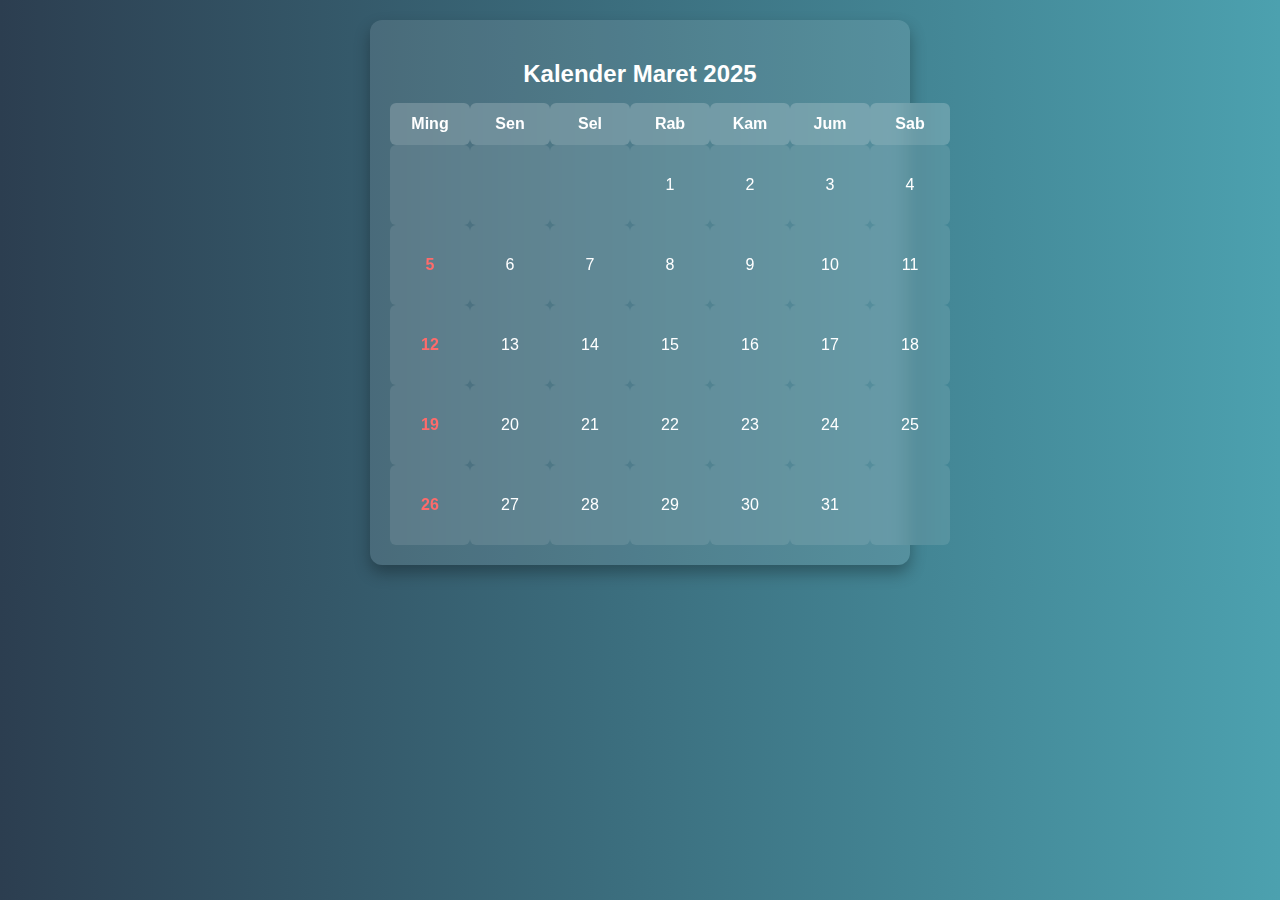
<file: Calendar/index.html>
<!DOCTYPE html>
<html lang="id">
<head>
    <meta charset="UTF-8">
    <meta name="viewport" content="width=device-width, initial-scale=1.0">
    <title>Kalender Maret 2025</title>
    <link rel="stylesheet" href="style.css">
</head>
<body>
    <div class="container">
        <h2>Kalender Maret 2025</h2>
        <table>
            <thead>
                <tr>
                    <th>Ming</th>
                    <th>Sen</th>
                    <th>Sel</th>
                    <th>Rab</th>
                    <th>Kam</th>
                    <th>Jum</th>
                    <th>Sab</th>
                </tr>
            </thead>
            <tbody>
                <tr>
                    <td></td><td></td><td></td><td><span>1</span></td><td><span>2</span></td><td><span>3</span></td><td><span>4</span></td>
                </tr>
                <tr>
                    <td><span>5</span></td><td><span>6</span></td><td><span>7</span></td><td><span>8</span></td><td><span>9</span></td><td><span>10</span></td><td><span>11</span></td>
                </tr>
                <tr>
                    <td><span>12</span></td><td><span>13</span></td><td><span>14</span></td><td><span>15</span></td><td><span>16</span></td><td><span>17</span></td><td><span>18</span></td>
                </tr>
                <tr>
                    <td><span>19</span></td><td><span>20</span></td><td><span>21</span></td><td><span>22</span></td><td><span>23</span></td><td><span>24</span></td><td><span>25</span></td>
                </tr>
                <tr>
                    <td><span>26</span></td><td><span>27</span></td><td><span>28</span></td><td><span>29</span></td><td><span>30</span></td><td><span>31</span></td><td></td>
                </tr>
            </tbody>
        </table>
    </div>
</body>
</html>
</file>
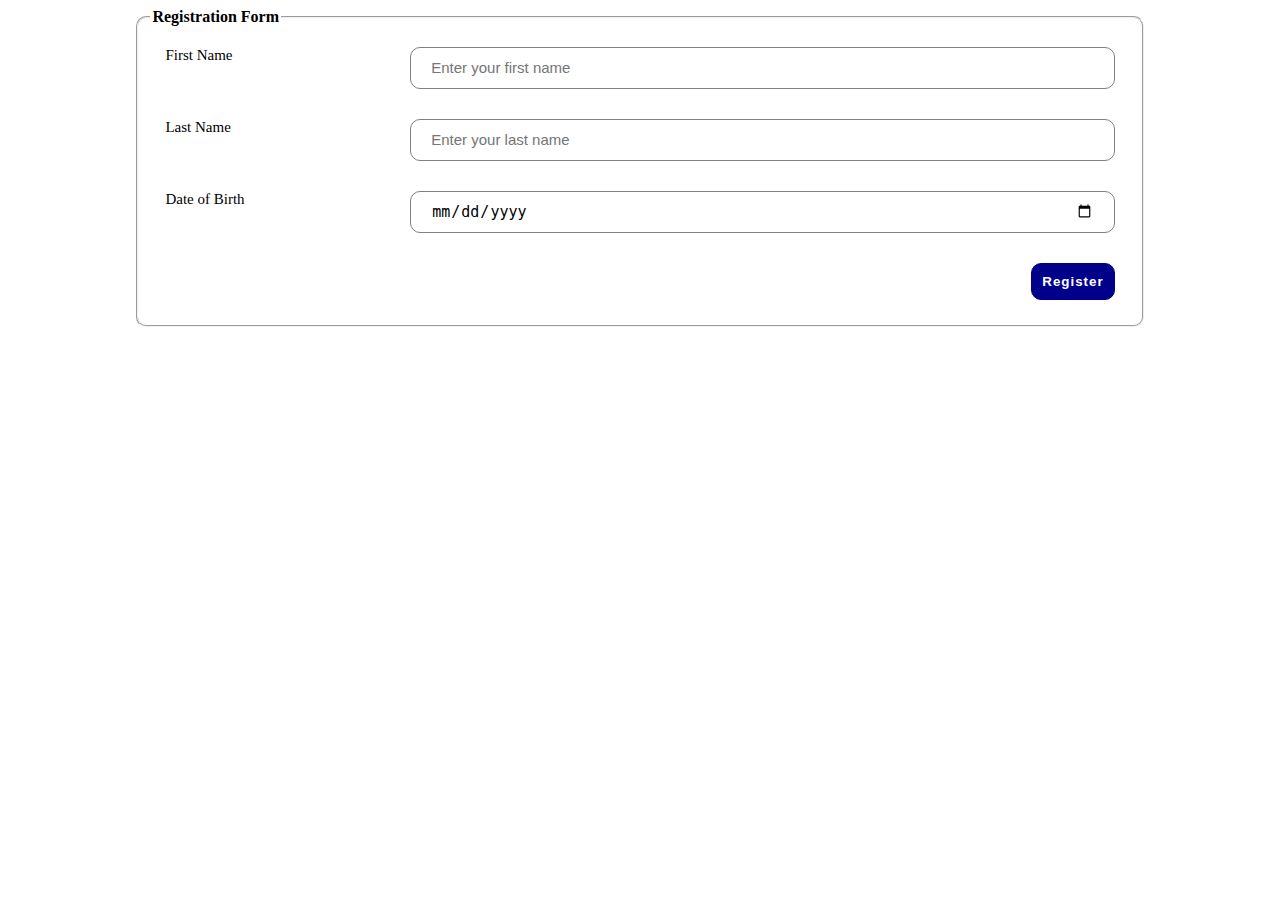
<file: CSS Responsive Form/index.html>
<!DOCTYPE html>
<html lang="en">
<head>
    <meta charset="UTF-8">
    <meta name="viewport" content="width=device-width, initial-scale=1.0">
    <title>Registration Form</title>
    <link rel="stylesheet" href="style.css">
</head>
<body>
    <div class="container">
        <form>
          <fieldset>
            <legend>Registration Form</legend>
    
            <div class="col-3 label">
              First Name
            </div>
            <div class="col-9">
              <input type="text" class="form-control" placeholder="Enter your first name">
            </div>
    
            <div class="col-3 label">
              Last Name
            </div>
            <div class="col-9">
              <input type="text" class="form-control" placeholder="Enter your last name">
            </div>
    
            <div class="col-3 label">
              Date of Birth
            </div>
            <div class="col-9">
              <input type="date" class="form-control">
            </div>
    
            <div class="col-12">
              <button type="submit" class="button">Register</button>
            </div>
    
          </fieldset>
        </form>
      </div>
</body>
</html>
</file>
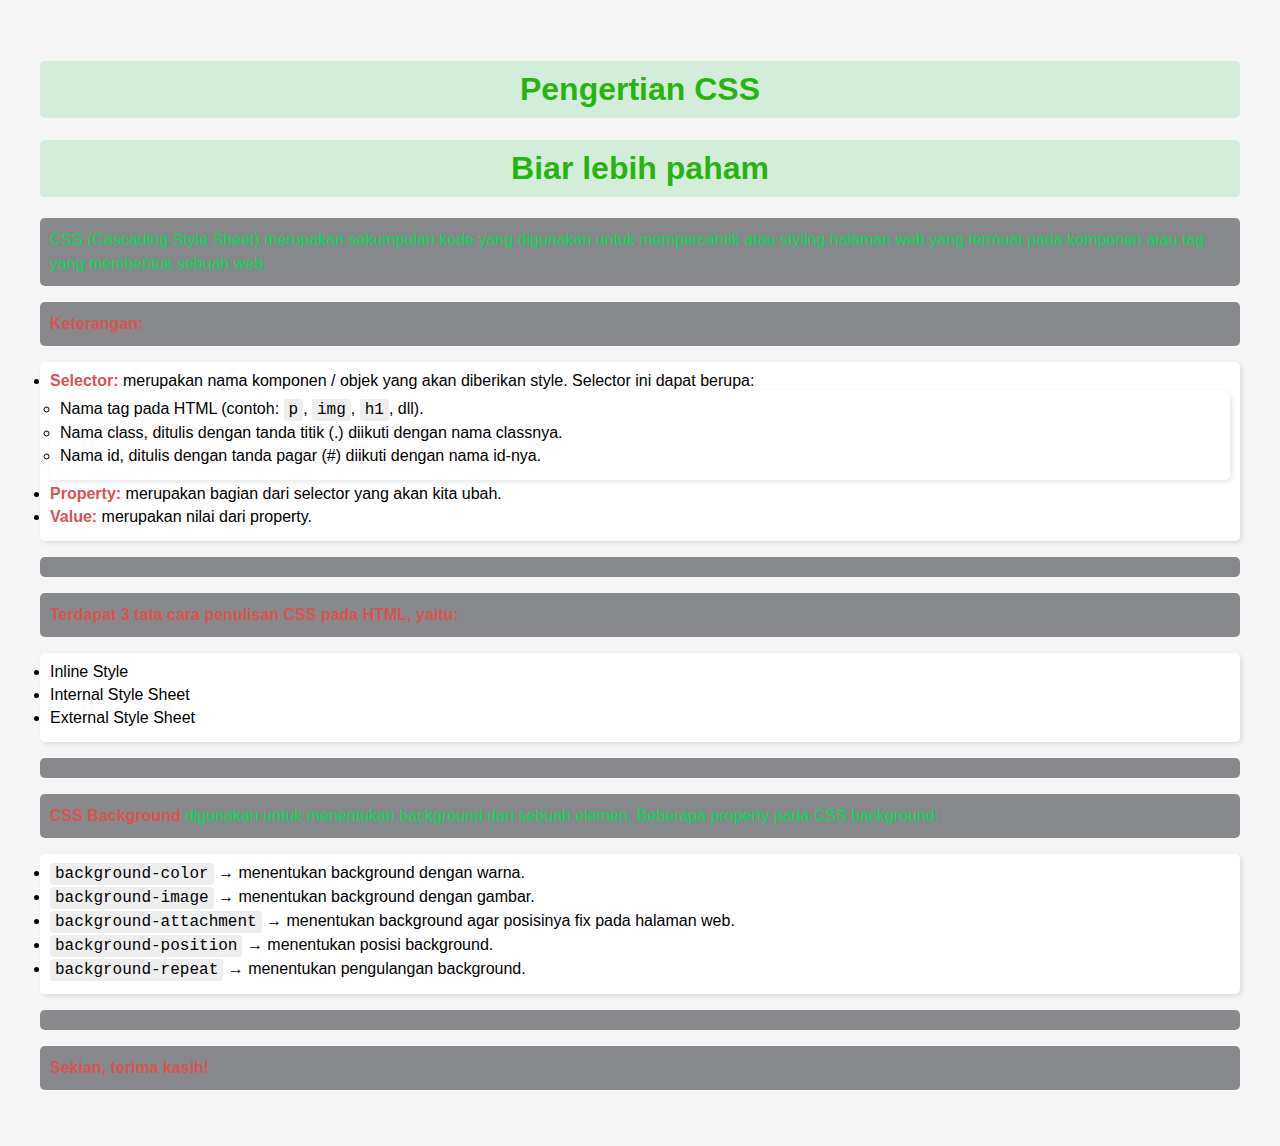
<file: Pengertian CSS/index.html>
<!DOCTYPE html>
<html lang="id">
<head>
    <meta charset="UTF-8">
    <meta name="viewport" content="width=device-width, initial-scale=1.0">
    <title>CSS Text</title>
    
    <!-- External CSS -->
    <link rel="stylesheet" href="style.css">
    
    <!-- Internal CSS -->
    <style>
            p{border-radius: 5px;}
    </style>
</head>
<body>
    <!-- Inline CSS -->
    <h1 style="color: rgb(40, 180, 15);">Pengertian CSS</h1>
    <h1>Biar lebih paham</h1>
    
    <p>
        CSS (Cascading Style Sheet) merupakan sekumpulan kode yang digunakan
        untuk mempercantik atau styling halaman web yang termuat pada komponen atau tag
        yang membentuk sebuah web.
    </p>
    
    <p>
        <strong>Keterangan:</strong>
        <ul>
            <li><strong>Selector:</strong> merupakan nama komponen / objek yang akan diberikan style. Selector ini dapat berupa:
                <ul>
                    <li>Nama tag pada HTML (contoh: <code>p</code>, <code>img</code>, <code>h1</code>, dll).</li>
                    <li>Nama class, ditulis dengan tanda titik (.) diikuti dengan nama classnya.</li>
                    <li>Nama id, ditulis dengan tanda pagar (#) diikuti dengan nama id-nya.</li>
                </ul>
            </li>
            <li><strong>Property:</strong> merupakan bagian dari selector yang akan kita ubah.</li>
            <li><strong>Value:</strong> merupakan nilai dari property.</li>
        </ul>
    </p>
    
    <p>
        <strong>Terdapat 3 tata cara penulisan CSS pada HTML, yaitu:</strong>
        <ul>
            <li>Inline Style</li>
            <li>Internal Style Sheet</li>
            <li>External Style Sheet</li>
        </ul>
    </p>
    
    <p>
        <strong>CSS Background</strong> digunakan untuk menentukan background dari sebuah elemen.
        Beberapa property pada CSS background:
        <ul>
            <li><code>background-color</code> → menentukan background dengan warna.</li>
            <li><code>background-image</code> → menentukan background dengan gambar.</li>
            <li><code>background-attachment</code> → menentukan background agar posisinya fix pada halaman web.</li>
            <li><code>background-position</code> → menentukan posisi background.</li>
            <li><code>background-repeat</code> → menentukan pengulangan background.</li>
        </ul>
    </p>
    
    <p><strong>Sekian, terima kasih!</strong></p>
</body>
</html>
</file>
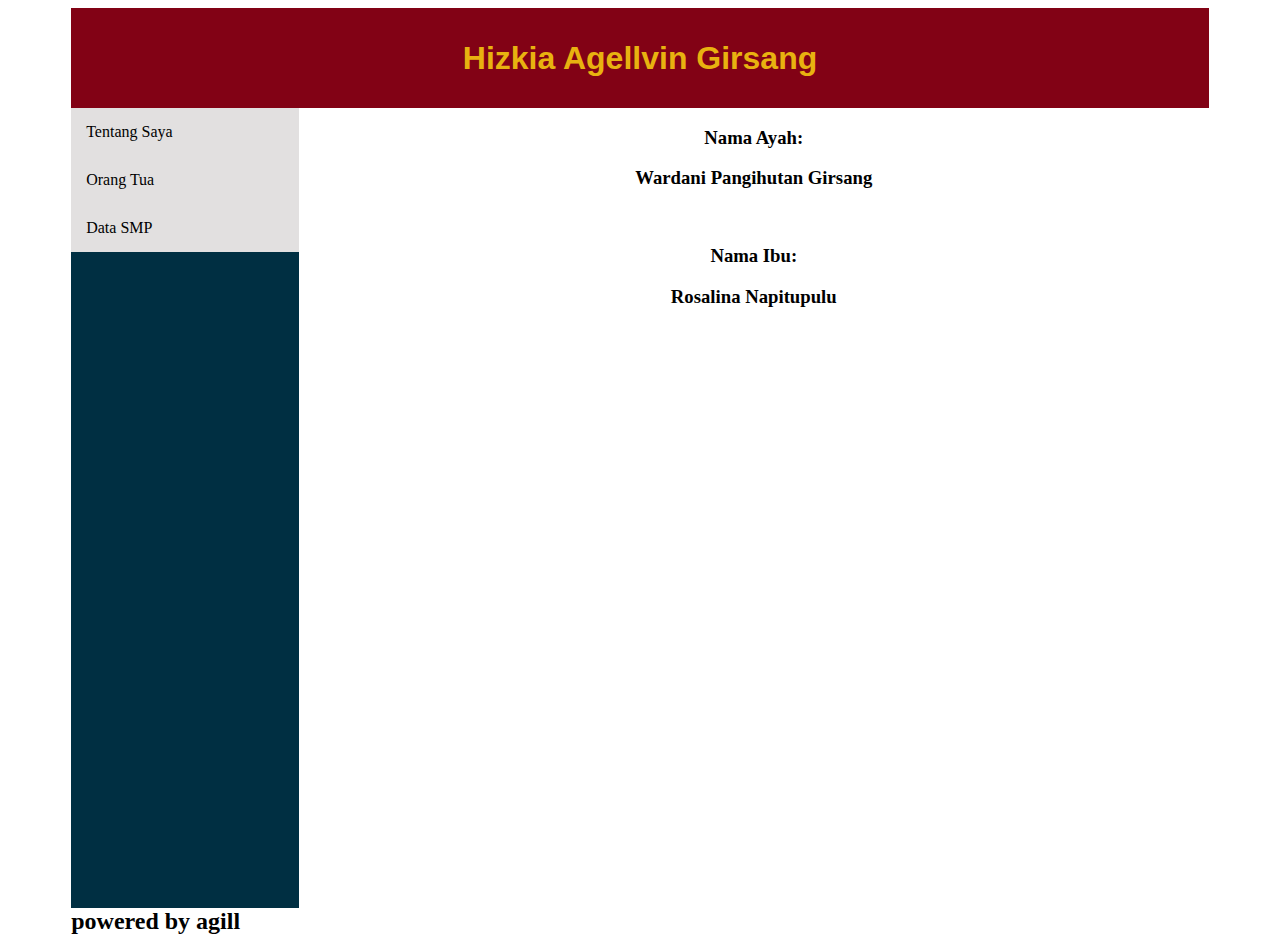
<file: CSS Responsive/ortu.html>
<!DOCTYPE html>
<html lang="en">
<head>
    <meta charset="UTF-8">
    <meta name="viewport" content="width=device-width, initial-scale=1.0">
    <title>Document</title>
    <link rel="stylesheet" href="style.css">
    <style>
    </style>
</head>
<body>
    <div class="container">
        <header>
            <h1>Hizkia Agellvin Girsang</h1>
        </header>
        <nav>
            <ul class="vertical">
                <li><a href="biodata.html">Tentang Saya</a></li>
                <li><a href="ortu.html">Orang Tua</a></li>
                <li><a href="smp.html">Data SMP</a></li>
            </ul>
        </nav>
        <div class="content">

            <div class="isi">
                <h3 align="center">Nama Ayah: </h3>
                <h3 align="center">Wardani Pangihutan Girsang</h3> <br>
                <h3 align="center">Nama Ibu:</h3>
                <h3 align="center">Rosalina Napitupulu</h3>
            </div>
        </div>
        <footer>
            <h2>powered by agill</h2>
        </footer>
    </div>
</body>
</html>
</file>
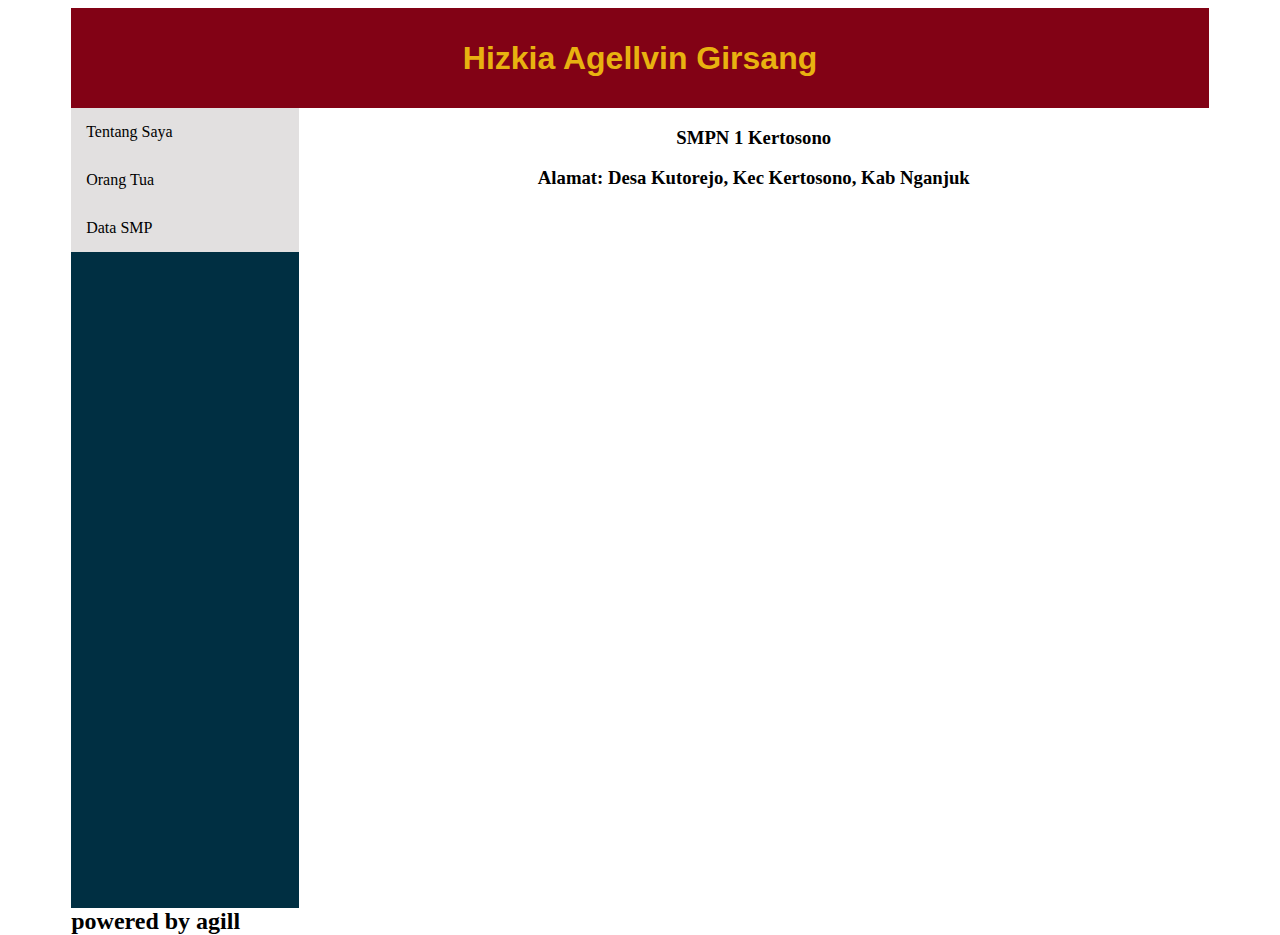
<file: CSS Responsive/smp.html>
<!DOCTYPE html>
<html lang="en">
<head>
    <meta charset="UTF-8">
    <meta name="viewport" content="width=device-width, initial-scale=1.0">
    <title>Document</title>
    <link rel="stylesheet" href="style.css">
    <style>
    </style>
</head>
<body>
    <div class="container">
        <header>
            <h1>Hizkia Agellvin Girsang</h1>
        </header>
        <nav>
            <ul class="vertical">
                <li><a href="biodata.html">Tentang Saya</a></li>
                <li><a href="ortu.html">Orang Tua</a></li>
                <li><a href="smp.html">Data SMP</a></li>
            </ul>
        </nav>
        <div class="content">
            <div class="isi">
                <h3 align="center">SMPN 1 Kertosono</h3>
                <h3 align="center">Alamat: Desa Kutorejo, Kec Kertosono, Kab Nganjuk</h3>
            </div>
        </div>
        <footer>
            <h2>powered by agill</h2>
        </footer>
    </div>
</body>
</html>
</file>
<file: Calendar/style.css>
body {
    font-family: 'Poppins', sans-serif;
    text-align: center;
    background: linear-gradient(to right, #2c3e50, #4ca1af);
    color: #fff;
    margin: 20px;
}

.container {
    width: 90%;
    max-width: 500px;
    margin: auto;
    padding: 20px;
    background: rgba(255, 255, 255, 0.1);
    border-radius: 12px;
    box-shadow: 0 8px 16px rgba(0, 0, 0, 0.3);
}

h2 {
    font-size: 24px;
    margin-bottom: 15px;
}

table {
    width: 100%;
    border-collapse: collapse;
    backdrop-filter: blur(10px);
}

th {
    background: rgba(255, 255, 255, 0.2);
    color: white;
    padding: 12px;
    font-size: 16px;
    border-radius: 6px;
}

td {
    padding: 15px;
    font-size: 16px;
    background: rgba(255, 255, 255, 0.1);
    border-radius: 6px;
    transition: 0.3s;
}

td:hover {
    background: rgba(255, 255, 255, 0.3);
    transform: scale(1.1);
}

td:first-child {
    color: #ff6b6b;
    font-weight: bold;
}

td span {
    display: inline-block;
    padding: 10px;
    width: 30px;
    height: 30px;
    line-height: 30px;
    border-radius: 50%;
    transition: 0.3s;
}

td span:hover {
    background: #ffcc29;
    color: black;
    transform: scale(1.2);
}
</file>
<file: CSS Responsive Form/style.css>
* {
    box-sizing: border-box;
}

[class*="col-"] {
    padding: 15px;
    float: left;
    width: 100%;
}

@media only screen and (min-width: 600px) {
    /* For tablets: */
    .col-s-1 { width: 8.33%; }
    .col-s-2 { width: 16.66%; }
    .col-s-3 { width: 25%; }
    .col-s-4 { width: 33.33%; }
    .col-s-5 { width: 41.66%; }
    .col-s-6 { width: 50%; }
    .col-s-7 { width: 58.33%; }
    .col-s-8 { width: 66.66%; }
    .col-s-9 { width: 75%; }
    .col-s-10 { width: 83.33%; }
    .col-s-11 { width: 91.66%; }
    .col-s-12 { width: 100%; }
}

@media only screen and (min-width: 768px) {
    /* For desktop: */
    .col-1 { width: 8.33%; }
    .col-2 { width: 16.66%; }
    .col-3 { width: 25%; }
    .col-4 { width: 33.33%; }
    .col-5 { width: 41.66%; }
    .col-6 { width: 50%; }
    .col-7 { width: 58.33%; }
    .col-8 { width: 66.66%; }
    .col-9 { width: 75%; }
    .col-10 { width: 83.33%; }
    .col-11 { width: 91.66%; }
    .col-12 { width: 100%; }
}

.container {
    width: 80%;
    margin: 0 auto;
}

.label {
    font-size: 15px;
}

.form-control {
    padding: 20px;
    font-size: 15px;
    width: 100%;
    height: 30px;
    border: 1px solid grey;
    border-radius: 10px;
}

.button {
    float: right;
    background: darkblue;
    color: #fff;
    padding: 10px;
    border: 1px solid darkblue;
    border-radius: 10px;
    font-weight: bolder;
    letter-spacing: 1px;
}

fieldset {
    border-radius: 10px;
}

fieldset legend {
    font-weight: bolder;
}
</file>
<file: Pengertian CSS/style.css>
/* style halaman */
body {
    font-family: Arial, sans-serif;
    background-color: #f5f5f5;
    margin: 20px;
    padding: 20px;
}

/* style judul */
h1 {
    color: rgb(40, 180, 15);
    text-align: center;
    background-color: #d4edda;
    padding: 10px;
    border-radius: 5px;
}

h1.sub-title {
    color: blue;
}

/* style paragraf */
p {
    color: rgb(12, 215, 89);
    background-color: rgb(135, 136, 139);
    padding: 10px;
    border-radius: 5px;
    line-height: 1.5;
}

/* style untuk (ul) */
ul {
    background-color: #ffffff;
    padding: 10px;
    border-radius: 5px;
    box-shadow: 2px 2px 5px rgba(0, 0, 0, 0.1);
}

/* style untuk (li) */
li {
    margin-bottom: 5px;
}

/* style kode */
code {
    background-color: #eee;
    padding: 2px 5px;
    border-radius: 3px;
    font-family: "Courier New", monospace;
}

/* style teks tebal */
strong {
    color: #d9534f;
}
</file>
<file: CSS Responsive/style.css>
h1{
    text-align: center;
    font-size: 32px;
    animation: blinker 1.5s linear infinite;
                color: rgb(232, 178, 16);
                font-family: sans-serif;
}

@keyframes blinker {
    50% {
        opacity: 0;
    }
}

div.container {
    margin: 0 auto;
    width: 90%;
}

header {
    width: 100%;
    height: 100px;
    background-color: #820215;
    display: flex;
    align-items: center;
    justify-content: center;
}

nav {
    width: 20%;
    height: 800px;
    background: #002f42;
    float: left;
}

div.content video {
    display: block;
    margin: 0 auto 20px auto;
}

div.content {
    width: 80%;
    height: 800px;
    background: #fff;
    float: right;
}

footer {
    width: 100%;
    height: 50px;
    background: #016060;
}

ul.vertical{
    list-style-type: none;
    padding: 0;
    margin: 0;overflow: hidden;
    background-color: #e2e0e0;
}

ul.vertical li a{
    display: block;
    text-decoration: none;
    color: black;
    padding: 15px;
    text-align: left;
}

ul.vertical li a:hover{
    background-color: #777;
    color: white;
}

/* h2{
    animation: blinker 1.5s linear infinite;
                color: rgb(1, 255, 1);
                font-family: sans-serif;
}

@keyframes blinker {
    50% {
        opacity: 0;
    }
} */


/* Import Google Font */
/* @import url('https://fonts.googleapis.com/css2?family=Poppins:wght@300;400;600&display=swap'); */

/* Global Styles */
/* * {
    margin: 0;
    padding: 0;
    box-sizing: border-box;
    font-family: 'Poppins', sans-serif;
}

body {
    background-color: #2c2c2c;
    color: white;
    display: flex;
    justify-content: center;
    align-items: center;
    min-height: 100vh;
    flex-direction: column;
}

.container {
    width: 90%;
    max-width: 800px;
    background: #333;
    border-radius: 10px;
    overflow: hidden;
    box-shadow: 0px 4px 10px rgba(0, 0, 0, 0.5);
}

header {
    background: #444;
    text-align: center;
    padding: 20px;
    font-size: 24px;
    font-weight: bold;
}

nav {
    background: #555;
    padding: 10px 0;
}

nav ul {
    list-style: none;
    display: flex;
    justify-content: center;
    gap: 20px;
}

nav ul li {
    display: inline;
}

nav ul li a {
    text-decoration: none;
    color: white;
    font-weight: 600;
    transition: 0.3s;
    padding: 10px 15px;
    border-radius: 5px;
}

nav ul li a:hover {
    background: #777;
}

.content {
    text-align: center;
    padding: 20px;
}

.content img {
    max-width: 100%;
    height: auto;
    border-radius: 10px;
    margin-bottom: 15px;
}

video {
    width: 100%;
    border-radius: 10px;
    margin-top: 10px;
    display: block;
    max-width: 100%;
}

video[autoplay] {
    outline: none;
}

footer {
    background: #444;
    text-align: center;
    padding: 15px;
    font-size: 16px;
    font-weight: bold;
}
 */
</file>
